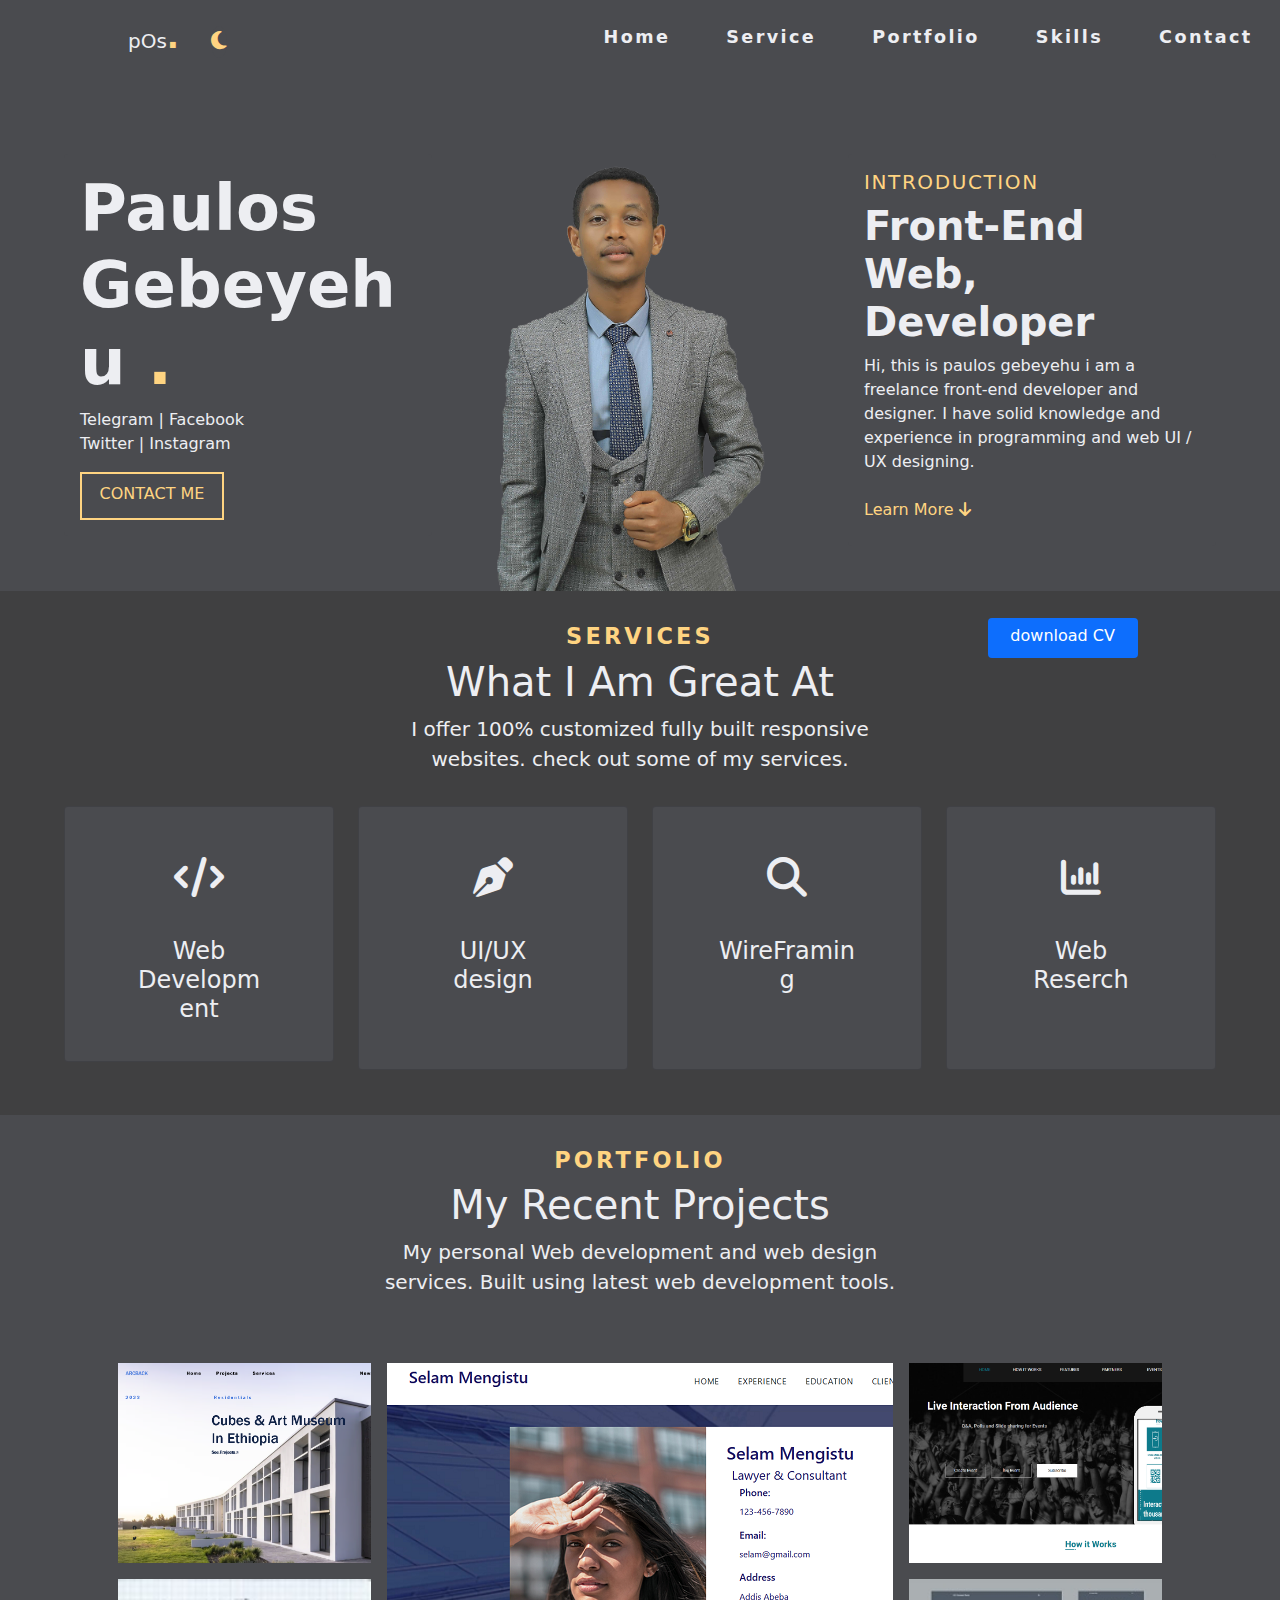
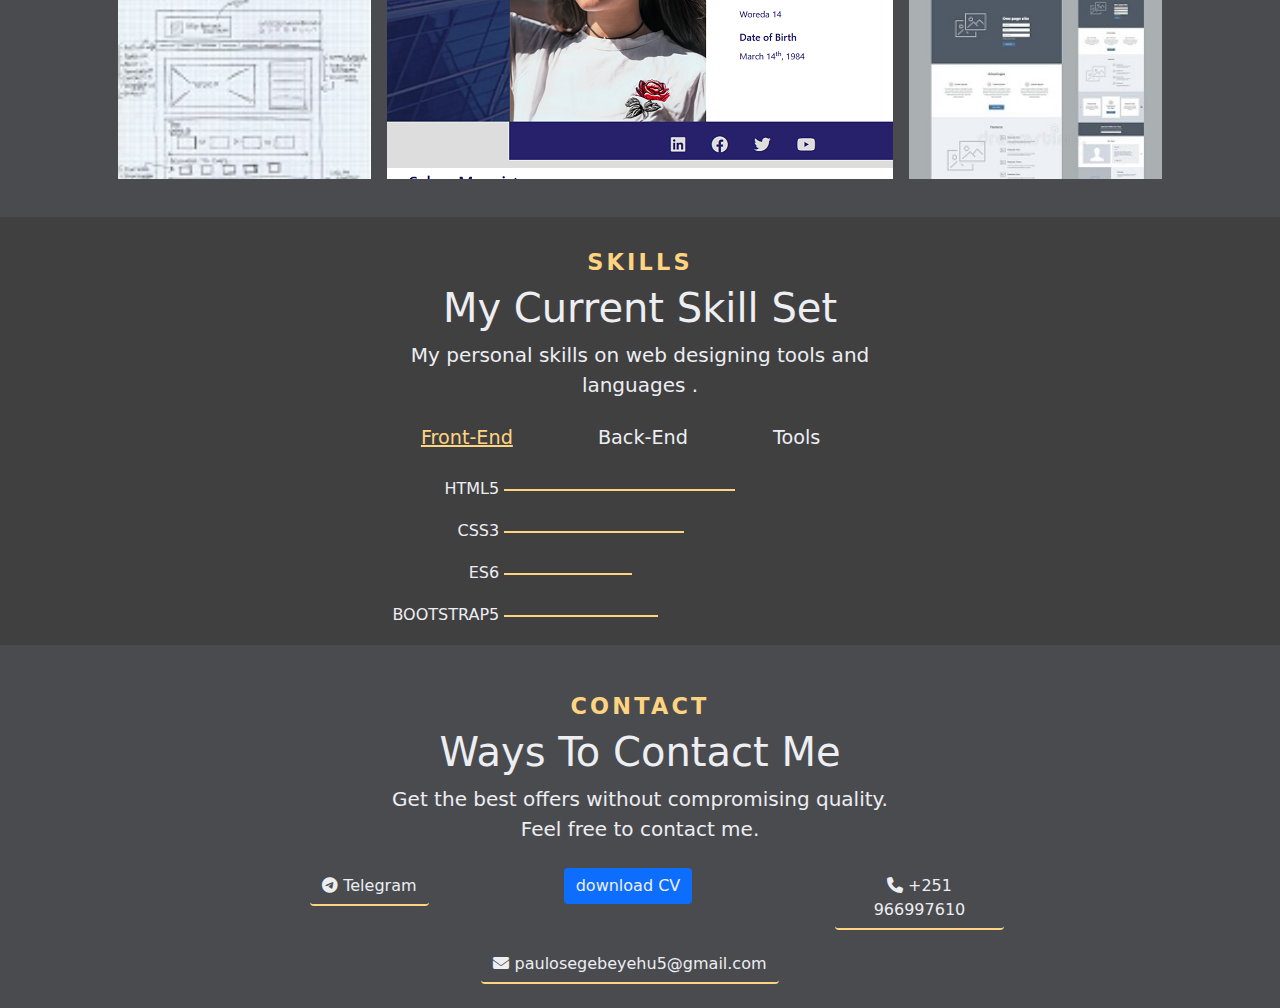
<file: Task_2/index.html>
<!DOCTYPE html>
<html lang="en">
<head>
    <meta charset="UTF-8">
    <meta http-equiv="X-UA-Compatible" content="IE=edge">
    <meta name="viewport" content="width=device-width, initial-scale=1.0">
    <link rel="stylesheet" href="assets/fonts/css/all.min.css">
    <link rel="stylesheet" href="assets/bootstrap/bootstrap.min.css"/>
    <link rel="stylesheet" href="assets/style.css"/>
    <title>Paulos Gebeyehu</title>
</head>
<body>
    <button id="backtop" title="back to top" class="top"><i class="fa-solid fa-caret-up"></i></button>
    <!--Navigation-->
    <nav class="navbar navbar-expand-md sticky-top" id="navbar">
        <a href="#" class="navbar-brand">pOs<span class="home-dot brand-dot">.</span></a>
        <span class="btn-light" id="light">
            <i class="fa-solid fa-moon" id="ilight"></i>
        </span>
        <button class="navbar-toggler toggler-icon" id="navbar-toggler" type="button" data-bs-toggle="collapse" data-bs-target="#Responsive">
                <span></span>
                <span></span>
                <span></span>
        </button>
        <div class="collapse navbar-collapse" id="Responsive">
            <ul class="navbar-nav">
                <li class="nav-item">
                    <a href="#" class="nav-link">Home</a>
                </li>
                <li class="nav-item">
                    <a href="#services" class="nav-link">Service</a>
                </li>
                <li class="nav-item">
                    <a href="#portfolio" class="nav-link">Portfolio</a>
                </li>
                <li class="nav-item">
                    <a href="#skills" class="nav-link">Skills</a>
                </li>
                <li class="nav-item">
                    <a href="#contact" class="nav-link">Contact</a>
                </li>
            </ul>
        </div>
    </nav>
    <!--home-->
    <div class="row" id="home">
        <div class="col-md-4">
            <div class="card home-card">
                <div class="card-body">
                    <h4 class="card-title" id="home-name">Paulos <br/> Gebeyehu
                        <span class="home-dot">.</span>
                    </h4>
                    <p class="card-text">Telegram | Facebook <br>
                        Twitter | Instagram</p>
                    <a href="#contact" class="btn btn-primary" id="home-contact">Contact me</a>
                </div>
            </div>
        </div>
        <div class="col-md-4" id="img-container">
            <img src="assets/images/my-pic.png" id="home-picture" alt="my image"/>
        </div>
        <div class="col-md-4">
            <div class="card home-card">
                <div class="card-body">
                <h5 class="card-title" id="home-intro">Introduction</h5>
                    <h2 class="card-text" id="home-intro-title">Front-End Web,<br>Developer</h2>
                    <p class="card-text" id="home-intro-disc">
                        Hi, this is paulos gebeyehu i am a freelance front-end developer and designer.
                        I have solid knowledge and experience in programming and web UI / UX designing.
                    </p>
                    <a href="#services" class="btn btn-primary" id="home-learn">Learn More <span id="home-arrow-down"><i class="fa-solid fa-arrow-down"></i></span></a>
                    <a href="assets/cv/CV.pdf" class="btn btn-primary" id="down" download="">download CV</a>
                </div>
            </div>
        </div>
    </div>
<!--service-->
<div class="row" id="services">
    <div class="col-md-12 text-center service">
        <h4 class="link-title">Services</h4>
        <h1>What I Am Great At</h1>
        <div class="lead">I offer 100% customized fully built responsive websites. check out some of my services.</div>
    </div>
</div>
<div class="row services-cards">
    <div class="col-sm-12 col-md-6 col-lg-3 s-card">
        <div class="card w-card">
            <div class="card-image-top">
                <i class="fa-solid fa-code"></i>
            </div>
            <div class="card-body">
                <h4 class="card-title">Web Development</h4>
            </div>
        </div>
    </div>
    <div class="col-sm-12 col-md-6 col-lg-3 s-card">
        <div class="card">
            <div class="card-image-top">
                <i class="fa-solid fa-pen-nib"></i>
            </div>
            <div class="card-body">
                <h4 class="card-title">UI/UX design</h4>
            </div>
        </div>
    </div>
    <div class="col-sm-12 col-md-6 col-lg-3 s-card">
        <div class="card">
            <div class="card-image-top">
                <i class="fa-solid fa-search"></i>
            </div>
            <div class="card-body">
                <h4 class="card-title">WireFraming</h4>
            </div>
        </div>
    </div>
    <div class="col-sm-12 col-md-6 col-lg-3 s-card">
        <div class="card">
            <div class="card-image-top">
                <i class="fa-solid fa-chart-column"></i>
            </div>
            <div class="card-body">
                <h4 class="card-title">Web Reserch</h4>
            </div>
        </div>
    </div>
</div>
<!-- Portfolio -->
<div class="row port" id="portfolio">
    <div class="col-md-12 text-center portifolio">
        <h4 class="link-title">Portfolio</h4>
        <h1>My Recent Projects</h1>
        <div class="lead">
            My personal Web development and web design services. Built using latest web development tools.
        </div>
    </div>
    <div class="col-md-12 ports all" id="port">
        <a href="https://arc-back.netlify.app/" target="_blank"><div class="card-image-first" id="first-image"></div></a>
        <a class="por-second" href="https://pos1234.github.io/Project_1" target="_blank"><div class="card-image-second" id="second-image"></div></a>
        <a href="https://pos1234.github.io/event_organazer" target="_blank"><div class="card-image-third" id="third-image"></div></a>
        <a href="#" target="_blank"><div class="card-image-fourth" id="fourth-image"></div></a>
        <a href="#" target="_blank"><div class="card-image-fifth" id="fifth-image"></div></a>
    </div>
</div>
<!-- Skills -->
<div class="row ski" id="skills">
    <div class="col-md-12 text-center skills">
        <h4 class="link-title">Skills</h4>
        <h1>My Current Skill Set</h1>
        <div class="lead">My personal skills on web designing tools and languages .</div>
    </div>
    <div class="col-md-12 por-link-con text-center">
        <a class="por-links active" id="pro">Front-End</a>
        <a class="por-links" id="lan">Back-End</a>
        <a class="por-links" id="mic">Tools</a>
    </div>
    <div class="col-md-12">
        <div class="programming" id="program">
            <div class="prog">
                <p class="hr-lines hr-line1">html5 </p>
                <p class="hr-lines hr-line2">css3 </p>
                <p class="hr-lines hr-line3">es6</p>
                <p class="hr-lines hr-line4">bootstrap5</p>
            </div>
        </div>
        <div class="language not-active" id="lang">
            <div class="prog">
                <p class="hr-lines">Node . js </p>
                <p class="hr-lines hr-line2">MongoDb</p>
                <p class="hr-lines hr-line3">Mysql</p>
                <p class="hr-lines hr-line4">PHP</p>
            </div>
        </div>

        <div class="microsoft not-active" id="micro">
            <div class="prog">
                <p class="hr-lines">Git & Github</p>
                <p class="hr-lines hr-line2">Figma & Photoshop</p>
                <p class="hr-lines hr-line3">Visual Studio Code</p>
                <p class="hr-lines hr-line4">Typing</p>
            </div>
        </div>
    </div>
</div>
<!-- contact -->
<div class="row contact" id="contact">
    <div class="col-md-12 text-center contact">
        <h4 class="link-title">contact</h4>
        <h1>Ways To Contact Me</h1>
        <div class="lead">Get the best offers without compromising quality. <br/> Feel free to contact me.</div>
    </div>
    <div class="row cons">
        <div class="col-sm-4 text-center">
            <a class="btn btn-primary" href="@paulgb">
                <i class="fa-brands fa-telegram"></i>
                Telegram
            </a>
        </div>
        <div class="col-sm-4 text-center">
            <a href="assets/cv/CV.pdf" class="btn btn-primary con-down">
                download CV
            </a>
        </div>
        <div class="col-sm-4 phone">
            <a class="btn btn-primary">
                <i class="fa-solid fa-phone"></i>
                +251 966997610
            </a>
        </div>
        <div class="col-lg-12 tel text-center">
            
            <a class="btn btn-primary">
                <i class="fa-solid fa-envelope"></i>
                paulosegebeyehu5@gmail.com
            </a>
        </div>
    </div>
</div>
<script src="assets/bootstrap/jquery-3.6.1.min.js"></script>
<script src="assets/bootstrap/bootstrap.min.js"></script>    
<script src="assets/bootstrap/abc.js"></script>
</body>
</html>
</file>
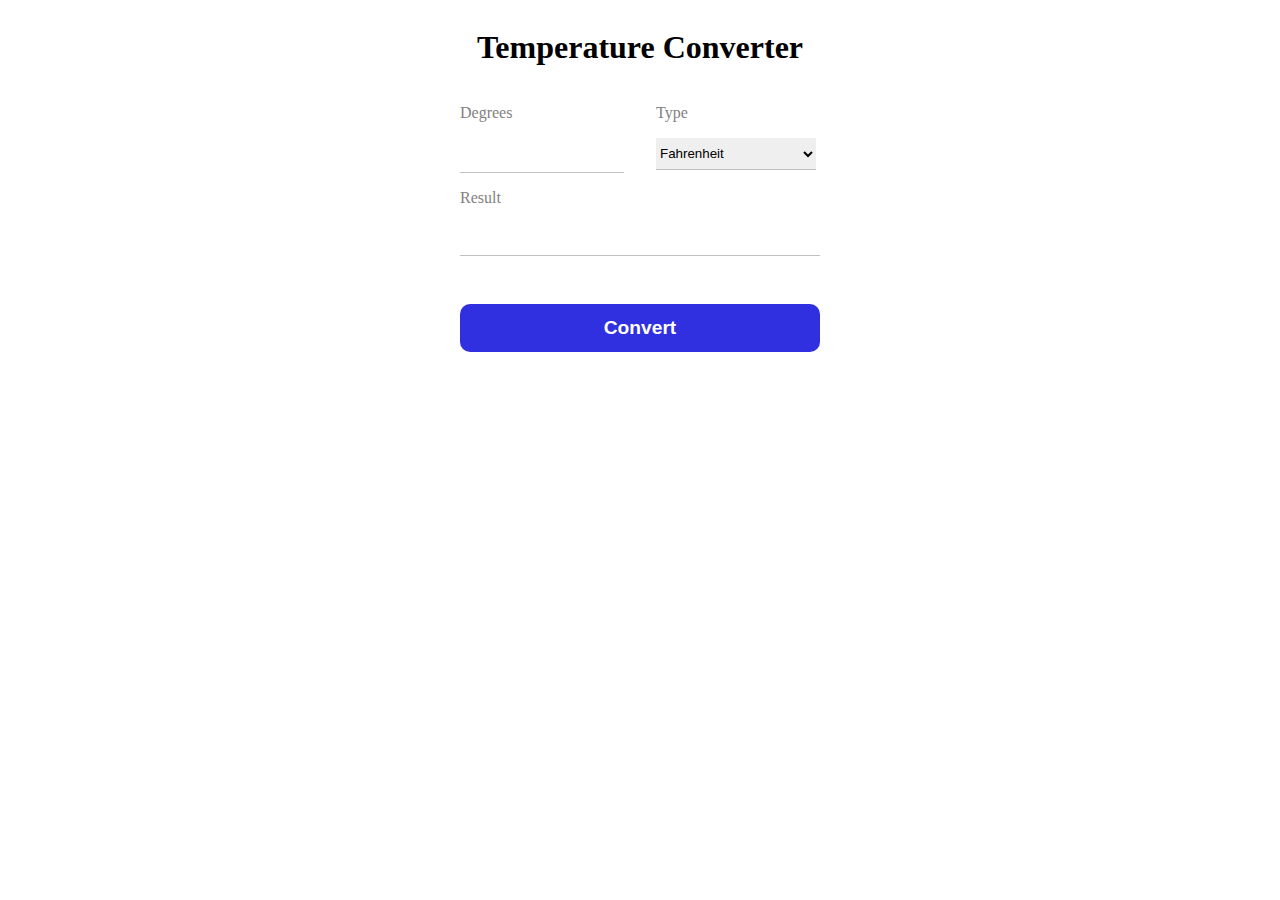
<file: Task_3/index.html>
<!DOCTYPE html>
<html lang="en">
  <head>
    <meta charset="UTF-8" />
    <meta name="viewport" content="width=device-width, initial-scale=1.0" />
    <title>Converter</title>
    <link rel="stylesheet" href="./index.css" />
  </head>
  <body>
    <div class="container">
      <h1>Temperature Converter</h1>
      <div class="innerContainer">
        <div>
          <p>Degrees</p>
          <input type="number" id="degreesInput" />
        </div>
        <div>
          <p>Type</p>
          <select id="typeSelect">
            <option value="fahrenheit">Fahrenheit</option>
            <option value="celsius">Celcius</option>
          </select>
        </div>
        <div class="results">
          <p>Result</p>
          <p id="result"></p>
        </div>
        <button onclick="convertTemperature()">Convert</button>
      </div>
    </div>
  </body>
</html>
<script>
  function convertTemperature() {
    const degrees = parseFloat(document.getElementById("degreesInput").value);
    const type = document.getElementById("typeSelect").value;
    let result;
    if (!degrees) {
      document.getElementById("result").textContent = "Please input a value";
    } else if (type === "fahrenheit") {
      result = (degrees * 9) / 5 + 32;
      document.getElementById("result").textContent = result + "°F";
    } else if (type === "celsius") {
      result = ((degrees - 32) * 5) / 9;
      document.getElementById("result").textContent = result + "°C";
    }
  }
</script>
</file>
<file: Task_2/assets/style.css>
:root{
    --primary:#4a4b4f;
    --second:#404041;
    --text:#edeef2;
    --main:#ffd481;
}
*{
    margin:0;
    padding:0;
    box-sizing: border-box;
}
body{
    scroll-behavior: smooth;
    overflow-x:hidden;
}
/* THE BUTTON THAT TAKES TO THE TOP */
.top{
    position: fixed;
    background:var(--main);
    bottom:20px;
    right:30px;
    z-index: 99;
    border:none;
    outline:none;
    color:var(--primary);
    cursor:pointer;
    padding:0px;
    width:50px;
    height: 50px;
    font-size:35px;
    border-radius: 50%;
    display: none;
}
.top:hover{
    transform: scale(1.1);
}
/* navigation bar */
.navbar{
    background-color:var(--primary);
}
.navbar-brand:hover{
color: var(--main);
}
#navbar-toggler{
    background:none;
    outline:none;
    box-shadow:none;
    transition:0.5s;
}
#navbar-toggler:active{
    outline:0px;
    border:0px;
}
.navbar-nav{
    margin-left:35%;
}
.navbar-nav .nav-item{
    margin-right:2.5rem;
}
.nav-item a{
    font-size: 1.1rem;
    font-weight: bold;
    letter-spacing: 0.15rem;
    color:var(--text);
}
.nav-item a:hover{
    color:var(--main);
}
.nav-item a:focus{
    color:var(--main);
}
.navbar-brand{
    background-color:none;
    color:var(--text);
    margin-left:10%;
}
.btn{
    outline:none;
    border:none;
}
.btn:active{
    border:none;
    outline:none;
}
#light{
    color:var(--main);
    margin-top: 10px;
    margin-left:1rem;
    border-radius:50%;
    outline:unset;
    border:unset;
    font-size: 1.3rem;
    cursor: pointer;    
}
.btn-light,.btn-light:hover,
.btn-light:active,.btn-light:focus{
    background-color: var(--primary);
}

.dark-animation{
    animation-name: rollOver;
    animation-duration:1.5s;
}
/* TOGGLE BUTTON */
.toggler-icon{
    border:0px;
    outline:0px;
    background: transparent;
    display:flex;
    flex-direction: column;
    justify-content: space-between;
    position:relative;
    right:3%;
    width:40px;
    height:30px;
    padding:0;
}
.toggler-icon span{
    width:100%;
    height:28%;
    background-color:var(--main);
    border-radius: 20px;
}
.toggler-icon-ex{
    transition: all 1s;
}
.toggler-icon-ex > span:nth-child(2){
    animation: slide 1s forwards;
    position: relative;
}
.toggler-icon-ex > span:nth-child(1){
    animation:slide-first 1s forwards;
    position: relative;
}
.toggler-icon-ex > span:nth-child(3){
    animation:slide-last 1s forwards;
    position: relative;
}
/* HOME */
#home{
    padding:5rem 5%;
    background-color:var(--primary);
    padding-bottom: 0;
}
.home-card{
    background: none;
    outline: none;
    border:none;
    color:var(--text);
}
#home-name{
    background:none;
    font-size: 400%;
    font-weight: bold;
}
.brand-dot{
    font-size:2rem;
    font-weight:bold;
}
.home-dot{
    color:var(--main);
}
#home-contact{
    background:none;
    color:var(--main);
    border-radius:unset;
    border:2px solid var(--main);
    width:9rem;
    height: 3rem;
    padding:0.5rem 0.5rem;
    text-transform: uppercase;
    font-weight:500;
    transition: all 1s;
}
#home-contact:hover{
    transition: all 1s;
    background-color:var(--main);
    color:var(--primary);
    font-weight:bold;
}
.img-container{
    width:80%;
    height:80%;
}
#home-picture{
    width:85%;
    height:100%;
    padding-left: 10%;
}
#home-intro{
    color:var(--main);
    letter-spacing: 0.1rem;
    text-transform: uppercase;
}
#home-intro-title{
    font-size: 250%;
    font-weight: 600;
}
#home-learn{
    background:none;
    border:none;
    outline:none;
    padding-left:0px;
    color:var(--main);
}
#home-learn:hover{
    transform:translateY(2px);
}
#down{
    width:150px;
    height:40px;
    position: relative;
    top:8rem;
}
/* SERVICE */
.portifolio,
.service,
.skills{
    padding:0px 30%;
    padding-top:2rem;
}
.service{
    background-color:var(--second);
    color:var(--text);
}
.link-title{
    color:var(--main);
    text-transform: uppercase;
    font-weight: bold;
    letter-spacing: 0.2rem;
    font-size: 1.4rem;
}
.services-cards{
    padding:2rem 5% 0px;
    background-color: var(--second);
    color: var(--text);
    text-align: center;
}
.card{
    background:var(--primary);
}
.card .card-image-top i{
    font-size:40px;
    padding-bottom: 1.5rem;
}
.s-card .card{
    padding:50px;
    margin-bottom:1rem;
}
.s-card .w-card{
    max-height: 83%;
}
/* portifolio */
.port{
    padding-bottom: 3%;
    background-color: var(--primary);
    color:var(--text);
}

.non-active{
    display: none;
}
.all{
    display: grid;
    grid-template-columns: 1fr 2fr 1fr;
    grid-template-rows: 1fr 1fr;
    padding:5% 10% 0;
    grid-gap:1rem;
    background-color:var(--primary);
    transition: all 0.5s;
    justify-content: center;
}
.card-image-first,
.card-image-second,
.card-image-third,
.card-image-fourth,
.card-image-fifth{
    width:100%;
    height:200px;
    display:block;
    background-size:auto;
    background-repeat: no-repeat;
    background-size: cover;
}
.card-image-first{
    background-image:url('./images/ArcBack.avif');
}
.card-image-third{
    background-image:url('./images/Event.PNG');
}
.card-image-fourth{
    background-image:url('./images/concept-design-one1.jpg');
}
.card-image-fifth{
    background-image:url('./images/wireframe-three1.jpg');
}
.all .por-second{
    grid-row:span 2;   
    background-image:url('./images/web-template-one2.png');
}
.wireframe,
.front-end,
.concept{
    display: grid;
    grid-template-columns:1fr 1fr 1fr;
    padding:0 20%;
    column-gap:1rem;
    background-color: var(--primary);
    transition:all 1s;
}
.wireframe img,
.front-end img,
.concept img{
    width: 100%;
    height: 100%;
}
.wireframe > div:nth-child(3),
.front-end > div:nth-child(3),
.concept > div:nth-child(3),
.wireframe > div:nth-child(4),
.front-end > div:nth-child(4),
.concept > div:nth-child(4){
    display:none;
}
/* skills */
.ski{
    background-color: var(--second);
    color: var(--text);
}
.ski .por-link-con{
    background-color:var(--second);
    padding:1.5rem;
    padding-left:5%;
}
.ski .por-links{
    background-color:none;
    color:var(--text);
    text-decoration: none;
    font-size: 120%;
    padding-right: 5rem;
    cursor: pointer;
}
.ski .por-links:hover{
    color: var(--main);
}
.ski .active{
    text-decoration:2px underline;
    text-decoration-color:var(--main);
    color: var(--main);
}
.programming{
    padding-left:35%;
    padding-right:45%;
}
.prog p{
    text-transform: uppercase;
    text-align: right;
    position:relative;
    right:80%;
}
.programming .hr-lines::after{
    content:'';
    display: block;
    height:2px;
    width:90%;
    position:relative;
    top:-0.7rem;
    left:102%;
    background-color:var(--main); 
    animation: lines 1s forwards;
}

.programming .hr-line2::after{
    width:70%;   
}
.programming .hr-line3::after{
    width:50%;
}
.programming .hr-line4::after{
    width: 60%;    
}

.language{
    padding-left:35%;
    padding-right:45%;
}
.language .hr-lines::after{
    content:'';
    display: block;
    height:2px;
    width:75%;
    position:relative;
    top:-0.7rem;
    left:102%;
    background-color:var(--main);
    animation: lines 1s forwards;
}
.language .hr-line2::after{
    width:60%;   
}
.language .hr-line3::after{
    width:70%;
}
.language .hr-line4::after{
    width:50%;
}
.microsoft{
    padding-left:35%;
    padding-right:45%;
}
.microsoft .hr-lines::after{
    content:'';
    display: block;
    height:2px;
    width:90%;
    position:relative;
    top:-0.7rem;
    left:102%;
    background-color:var(--main);
    animation: lines 1s forwards;
}
.microsoft .hr-line2::after{
    width:85%;   
}
.microsoft .hr-line3::after{
    width:95%;
}
.microsoft .hr-line4::after{
    width:70%;
}
.not-active{
    display:none;
}
/* contact */
.contact{
    background-color: var(--primary);
    color:var(--text);
    padding:1.5rem;
    padding-bottom:1.5rem;
}
.cons{
    padding:0 15rem;   
    color:var(--text);
    text-align: center;
}
.cons .phone{
    padding-left:10%;
}
.cons .tel{
    padding-top:1rem;
    padding-left:1rem;
}
.cons .btn-primary{
    background-color:unset;
    border-bottom:2px solid var(--main);
}
.cons .btn-primary:hover{
    transition: background-color 1s;
    background-color:var(--main);
    color:var(--primary);
}
.cons .con-down{
    background-color:#0d6efd;
    border-bottom: unset;
}
.cons a{
    color:var(--text);
}
/* KEYFRAMES FOR ANIMATIONS */
/* KEYRAME FOR THE DARK/LIGHT BUTTON */
@keyframes rollOver{
    0%{
        transform: rotate(360deg);
    }
    100%{
        transform: rotate(0deg);
    }
}
/* KEYFRAME FOR THE HUMBERGUR BUTTON */
@keyframes slide{
    from{
        left:0;
        opacity: 1;
    }
    to{
        left:100px;
        opacity: 0;
    }
}
@keyframes slide-first{
    from{ }to{
        transform-origin: center;
        transform: rotateZ(45deg) translateY(15px);
    }
}
@keyframes slide-last{
    from{ }to{
        transform-origin: center;
        transform: rotateZ(-45deg) translateY(-15px);
    }
}
/* KEYFRAME FOR THE SKILL LINES */
@keyframes lines{
    from{
        width:0;
    }to{ }
}
/* Responsivness */
/* Extra small(xs) devices less than 576px */
@media(max-width:576px) {
    
    #home{
        padding-top:0;
    }
    #down{
        display: block;
        width:60%;
        margin-top:1.5rem;
        margin-left:-50px;
    }
    .portifolio,
    .service,
    .skills{
        padding:0;
    }
    /* portfolio */
    .all{
        width:99%;
    }
    .all > a div {
        height:250px;
    }
    /* skills */
    .ski .por-link-con{
        padding:0 0 2rem 0;
    }
    .ski .por-links{
        text-align:left;
        font-size: 100%;
        padding:2rem;
        padding-right: 20px;
    }
    .prog p{
        position: relative;
        margin-left:20%;
    }
    .cons > div:nth-child(2){
        padding:1.2rem  0 0.5rem 0;
    }

}
/* Tablet deivces */
@media(max-width:768px) {
    #home{
        padding-top:0;
    }
    .navbar-nav{
        text-align:left;
        padding-left:10%;
        max-width: 200px;
    }
    .navbar-nav .nav-item .nav-link{
        font-size:25px;
    }
   
    #down{
        position: relative;
        top:unset;
        left:40%;
    }
    .portifolio,
    .service,
    .skills{
        padding:5%;
    }
    /* services */
    .s-card .w-card{
        max-height: unset;
    }
    /*portifolio*/
    .port .por-link-con{
        padding:5%;
        text-align: center;
    }
    .all{
        display: grid;
        grid-template-columns: 1fr;
        grid-template-rows:unset;
        padding:0 8%;
        grid-gap: 1rem;
    }
    .all a{
        grid-row: unset;
    }
    /* .all > div:nth-child(2){
        grid-column: span 2;
    } */
    .wireframe,
    .front-end,
    .concept{
        display: grid;
        grid-template-columns:1fr;
        padding:0 8%;
        row-gap:1rem;
    }
    /* skills */
    .ski .por-links{
        text-align: center;
    }
    .programming,.language,
    .microsoft{
        padding:0 25%;
    }
    .prog{
        width:100%;
    }
    .prog p{
        position: relative;
        text-align: right;
        right:100%;
        width:100%;
    }
    /* contact */
    .contact{
        padding: 1rem;
    }
    .cons{
        padding:0;
    }
}
/* Desktop devices */
@media(max-width:992px) {
    #down{
        position: relative;
        top:unset;
        left:40%;
    }
}
</file>
<file: Task_3/index.css>
.container {
  display: flex;
  flex-direction: column;
  justify-content: center;
  text-align: center;
  align-items: center;
}
.innerContainer {
  text-align: left;
  display: grid;
  grid-template-columns: 1fr 1fr;
  flex-direction: row;
  column-gap: 2rem;
  color: rgb(131, 129, 129);
}
input,
select,
#result {
  border: 0;
  height: 2rem;
  width: 10rem;
  border-bottom: 1px solid silver;
}
select {
  cursor: pointer;
}
input:focus,
select:focus {
  border: 0;
  outline: 0;
  border-bottom: 1px solid blue;
}
.innerContainer .results {
  grid-column: 1 / span 2;
  width: 100%;
}
.innerContainer #result {
  width: 100%;
}
.innerContainer button {
  grid-column: 1 / span 2;
  width: 100%;
  margin-top: 2rem;
  height: 3rem;
  background-color: rgb(48, 48, 224);
  border: 0;
  border-radius: 10px;
  color: white;
  font-weight: bold;
  font-size: 1.2rem;
  cursor: pointer;
}
</file>
